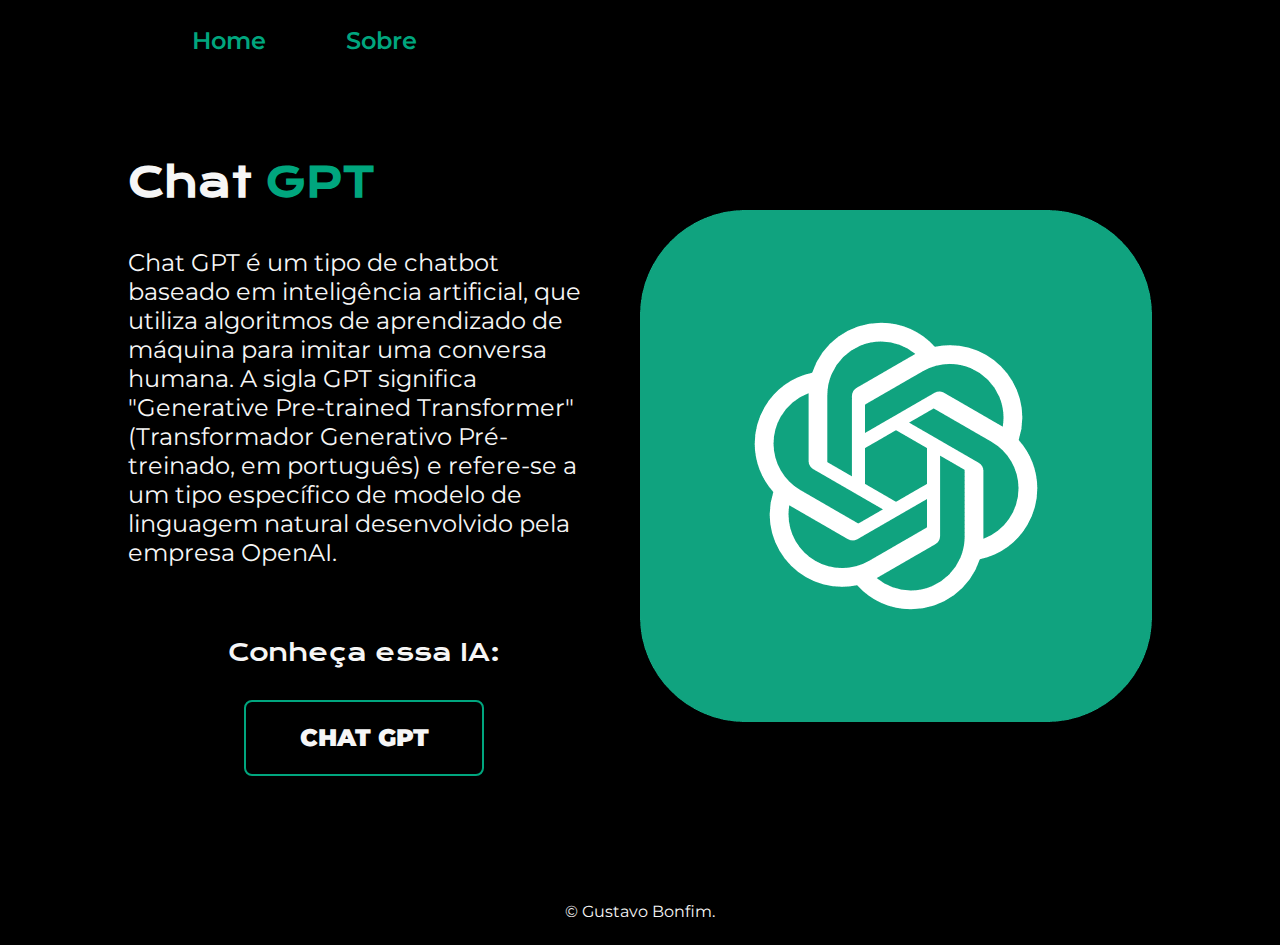
<file: chat-main/chat-main/chatgpt/index.html>
<!DOCTYPE html>
<html lang="en">
<head>
    <meta charset="UTF-8">
    <meta http-equiv="X-UA-Compatible" content="IE=edge">
    <meta name="viewport" content="width=device-width, initial-scale=1.0">
    <link rel="stylesheet" href="./assets/css/styles.css">
    <title>Portifolio</title>
</head>
    <body>
       <header class="cabecalho">
        <nav class="navegar">
            <a class="navegar-link" href="index.html">Home</a>
            <a class="navegar-link" href="about.html">Sobre</a>
        </nav>
       </header>
       <main class="container">
            <section class="container__conteudo">
                <h1 class="container__titulo">Chat <strong  class="destaque"> GPT</strong></h1>
                <p class="container__texto">Chat GPT é um tipo de chatbot baseado em inteligência artificial, que utiliza algoritmos de aprendizado de máquina para imitar uma conversa humana. A sigla GPT significa "Generative Pre-trained Transformer" (Transformador Generativo Pré-treinado, em português) e refere-se a um tipo específico de modelo de linguagem natural desenvolvido pela empresa OpenAI. </p>
                <div class="links">
                    <h2 class="subtitulo">Conheça essa IA:</h2>
                    <a class="ancora" href="https://openai.com/blog/chatgpt">
                        CHAT GPT
                    </a>
                    
                </div>
             </section>
            <img class="foto_gusta" src="./assets/imagens/chatgpt-icon.png" alt="foto do Gusta ">
       </main>
       <footer class="rodape">
            <p>© Gustavo Bonfim.</p>
       </footer> 
    </body>
</html>
</file>
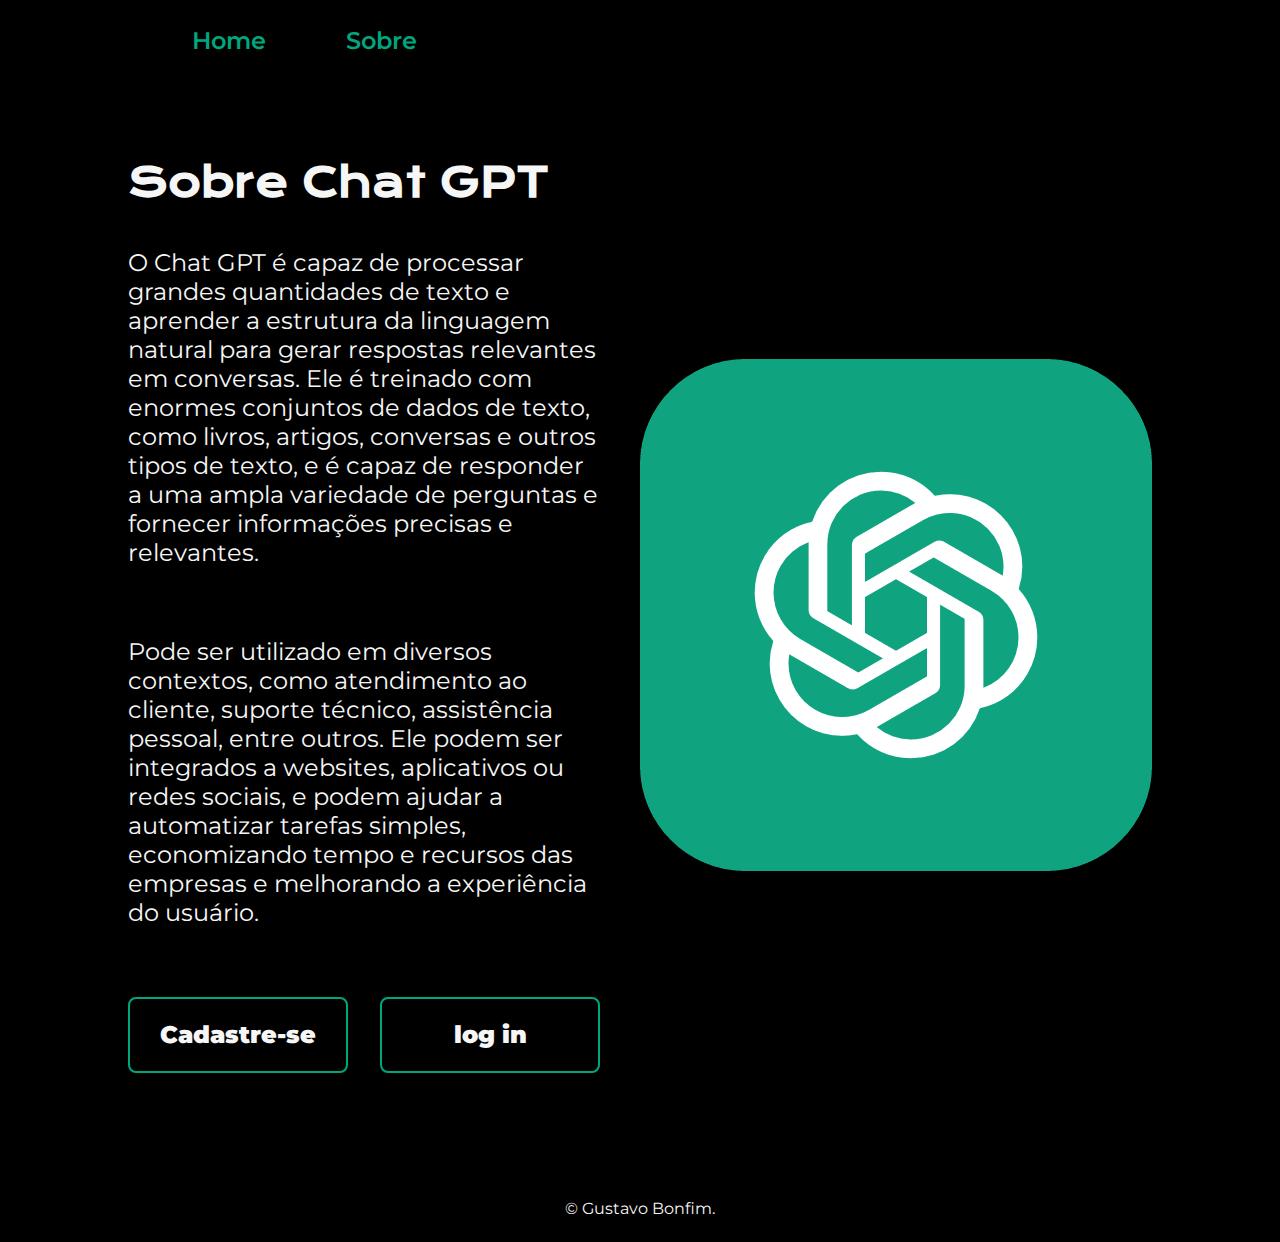
<file: chat-main/chat-main/chatgpt/about.html>
<!DOCTYPE html>
<html lang="pt-br">
<head>
    <meta charset="UTF-8">
    <meta http-equiv="X-UA-Compatible" content="IE=edge">
    <meta name="viewport" content="width=device-width, initial-scale=1.0">
    <link rel="stylesheet" href="./assets/css/styles.css">
    <title>Sobre mim</title>
</head>
<body>
    <header class="cabecalho">
        <nav class="navegar">
            <a class="navegar-link" href="index.html">Home</a>
            <a class="navegar-link" href="about.html">Sobre </a>
        </nav>
    </header>
    <main class="container">
        <section class="container__conteudo">
            <h1 class="container__titulo">Sobre Chat GPT</h1>
            <p class="container__texto"> 
                O Chat GPT é capaz de processar grandes quantidades de texto e aprender a estrutura da linguagem natural para gerar respostas relevantes em conversas. Ele é treinado com enormes conjuntos de dados de texto, como livros, artigos, conversas e outros tipos de texto, e é capaz de responder a uma ampla variedade de perguntas e fornecer informações precisas e relevantes.

            </p>
            <p class="container__texto">
                Pode ser utilizado em diversos contextos, como atendimento ao cliente, suporte técnico, assistência pessoal, entre outros. Ele podem ser integrados a websites, aplicativos ou redes sociais, e podem ajudar a automatizar tarefas simples, economizando tempo e recursos das empresas e melhorando a experiência do usuário.
            </p>
            <div class="links-2">
                <a class="ancora-2" href="https://auth0.openai.com/u/signup/identifier?state=hKFo2SB6RWk5ZVFldXBreTJUSkVTN0pNck1kcEVJQ2hLZzk0eaFur3VuaXZlcnNhbC1sb2dpbqN0aWTZIG5fY2pOZ291NTBHeXh0TTc1RWRtQVhwM04wbEFSazFLo2NpZNkgVGRKSWNiZTE2V29USHROOTVueXl3aDVFNHlPbzZJdEc">
                    Cadastre-se
                </a>
                <a class="ancora-2" href="https://auth0.openai.com/u/login/identifier?state=hKFo2SBVajRjZjFTVUtsM1pnOTNtLVZrOW5yMEhfN0xKUTBRLaFur3VuaXZlcnNhbC1sb2dpbqN0aWTZIDhSb3FVb2hibENnQWFpdkpVRDRjcWhWWEZ2ZUM4YmpPo2NpZNkgVGRKSWNiZTE2V29USHROOTVueXl3aDVFNHlPbzZJdEc">
                    log in
                </a>
            </div>
        </section>
        <img class="foto_gusta" src="./assets/imagens/chatgpt-icon.png" alt="foto do Gusta ">
    </main>
    <footer class="rodape">
        <p>© Gustavo Bonfim.</p>
   </footer> 
</body>
</html>
</file>
<file: chat-main/chat-main/chatgpt/assets/css/styles.css>
@import url('https://fonts.googleapis.com/css2?family=Krona+One&family=Montserrat:ital,wght@0,100;1,600&display=swap');

:root{
    --cor-primaria: black;
    --cor-secundaria :#f6f6f6;
    --cor-tercearia :  #00A67E;
}
  
*{
    margin: 0;
    padding: 0;
}


body{
    box-sizing: border-box;
    background-color: var(--cor-primaria);
    color:var(--cor-secundaria)
}
.navegar{
    display: flex;
    gap: 80px;
}
.cabecalho{
    padding: 2% 0 0 15%;

}
.navegar-link{
    font-family:'Montserrat', sans-serif;
    font-size: 1.5rem;
    font-weight: 600;
    color: var(--cor-tercearia);
    text-decoration: none;
}

.container{
    padding: 8% 10% ;
    display: flex;
    align-items: center;
    justify-content: center;
    gap:40px;
}
.destaque {
    color:var(--cor-tercearia);
}
.container__conteudo{
    width: 55%;
    display: flex;
    flex-direction: column;
    gap: 40px;
}
.container__titulo{
    font-size: 2.5rem;
    font-family: 'Krona One', sans-serif;
}
.container__texto{
    font-size: 1.5rem;
    font-family: 'Montserrat', sans-serif;
    padding-bottom: 30px;

}
.foto_gusta{
    width: 50%;
    border-radius: 10px;
    
}

.links{
    display: flex;
    flex-direction: column;
    align-items: center;
    justify-content: space-between;
    gap: 32px;
}
.subtitulo{
    font-family: 'Krona One', sans-serif;
    font-weight: 400;
    font-size: 1.5rem;
}

.ancora{
    display: flex;
    align-items: center;
    justify-content: center;
    gap: 5px;
    width: 50%;
    text-align: center;
    border-radius: 8px;
    border: 2px solid var(--cor-tercearia);
    font-size: 1.5rem;
    padding :21.5px 0px;
    font-family: 'Montserrat', sans-serif;
    font-weight: 900;
    text-decoration: none;
    color:var(--cor-secundaria);
    transition: .5s;
}

.ancora-2{
    display: flex;
    flex-direction:row ;
    align-items: center;
    justify-content: center;
    gap: 5px;
    width: 50%;
    text-align: center;
    border-radius: 8px;
    border: 2px solid var(--cor-tercearia);
    font-size: 1.5rem;
    padding :21.5px 0px;
    font-family: 'Montserrat', sans-serif;
    font-weight: 900;
    text-decoration: none;
    color:var(--cor-secundaria);
    transition: .5s;
}
.ancora-2:hover{
    background-color: #272727;
}

.links-2{
    display: flex;
    flex-direction: row;
    justify-content: space-between;
    gap: 32px;
}

.ancora:hover{
    background-color: #272727;
}
.icones{
    height: 25px;
    width: 25px;
}
.rodape{
    padding: 24px;
    text-align: center;
    color: var(--cor-secundaria);
    font-family: 'Montserrat', sans-serif;
    font-size: 1rem;
}

@media (max-width:1200px){
    .navegar{
        justify-content: center;
    }
    .container{
        flex-direction: column-reverse;
        padding: 5%;
    }

    .cabecalho{
        padding: 10%;
    }

    .container__conteudo{
        width: auto;
    }
}
</file>
